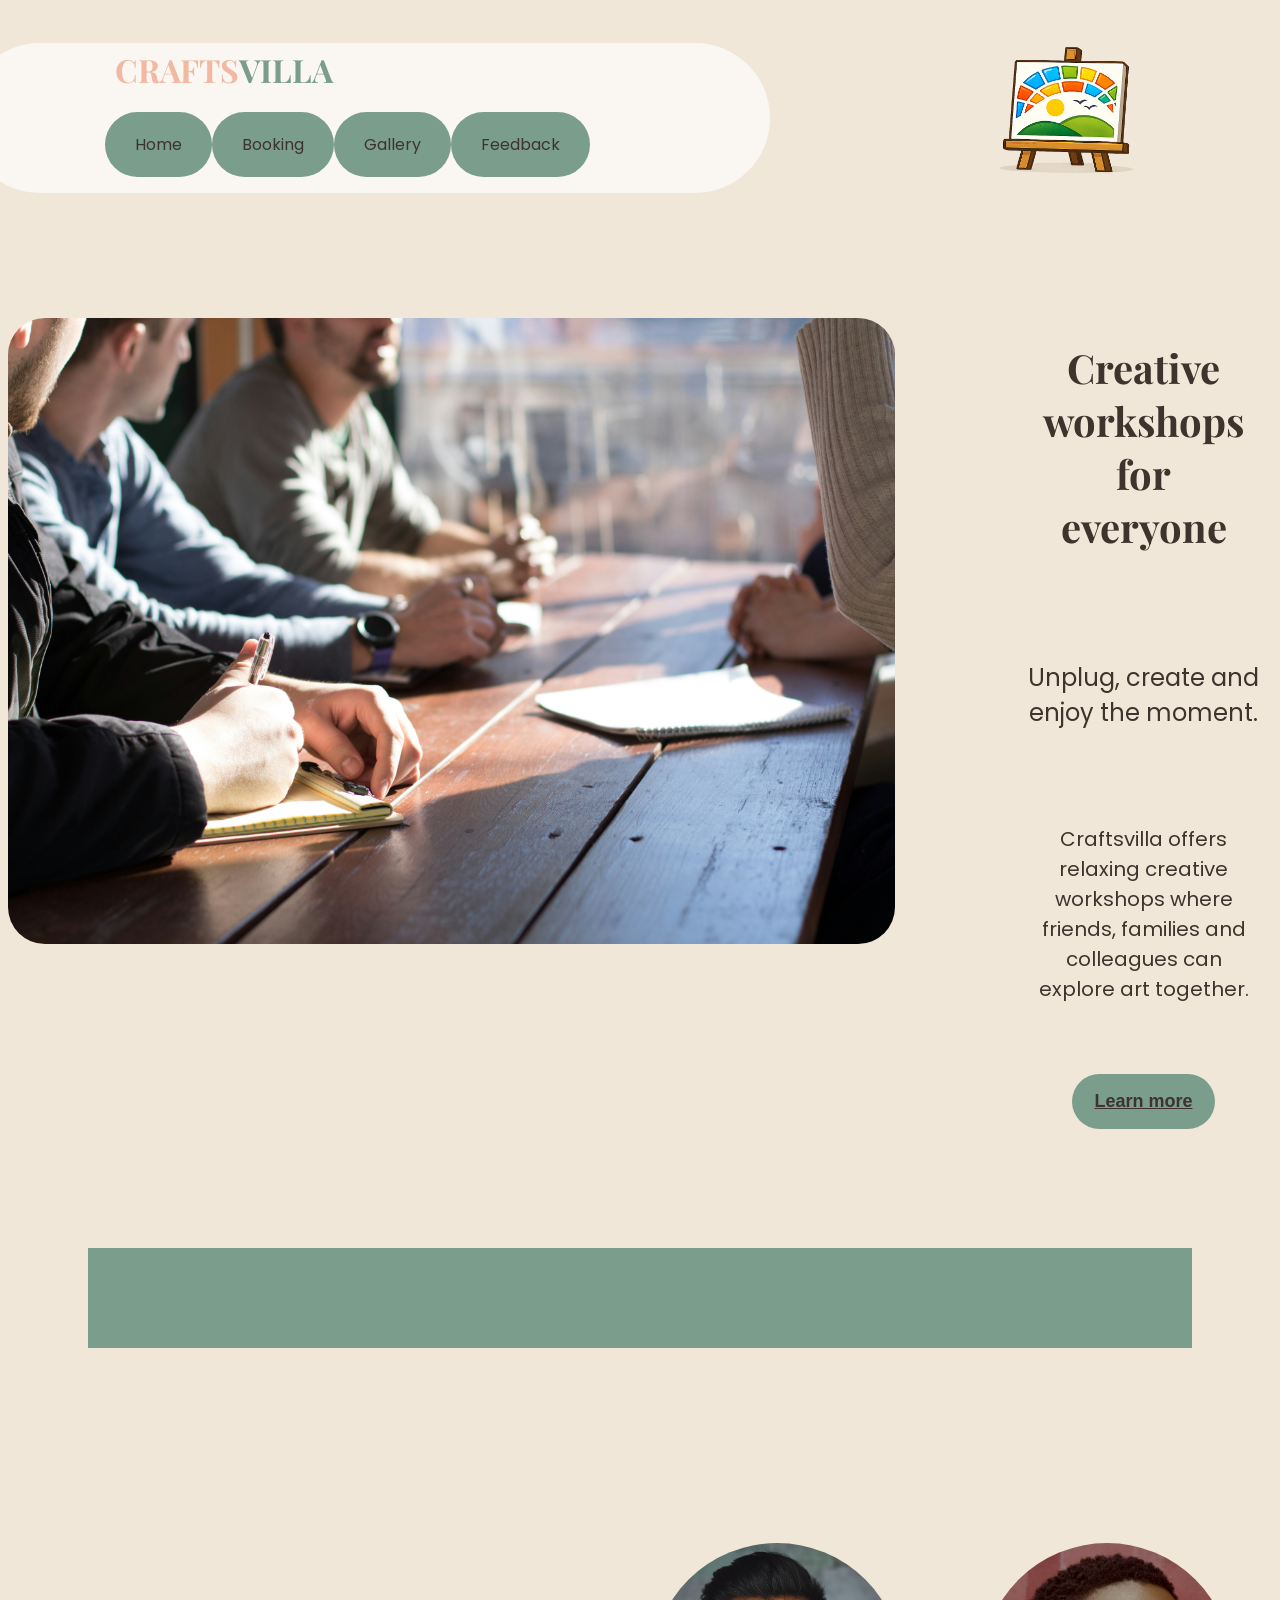
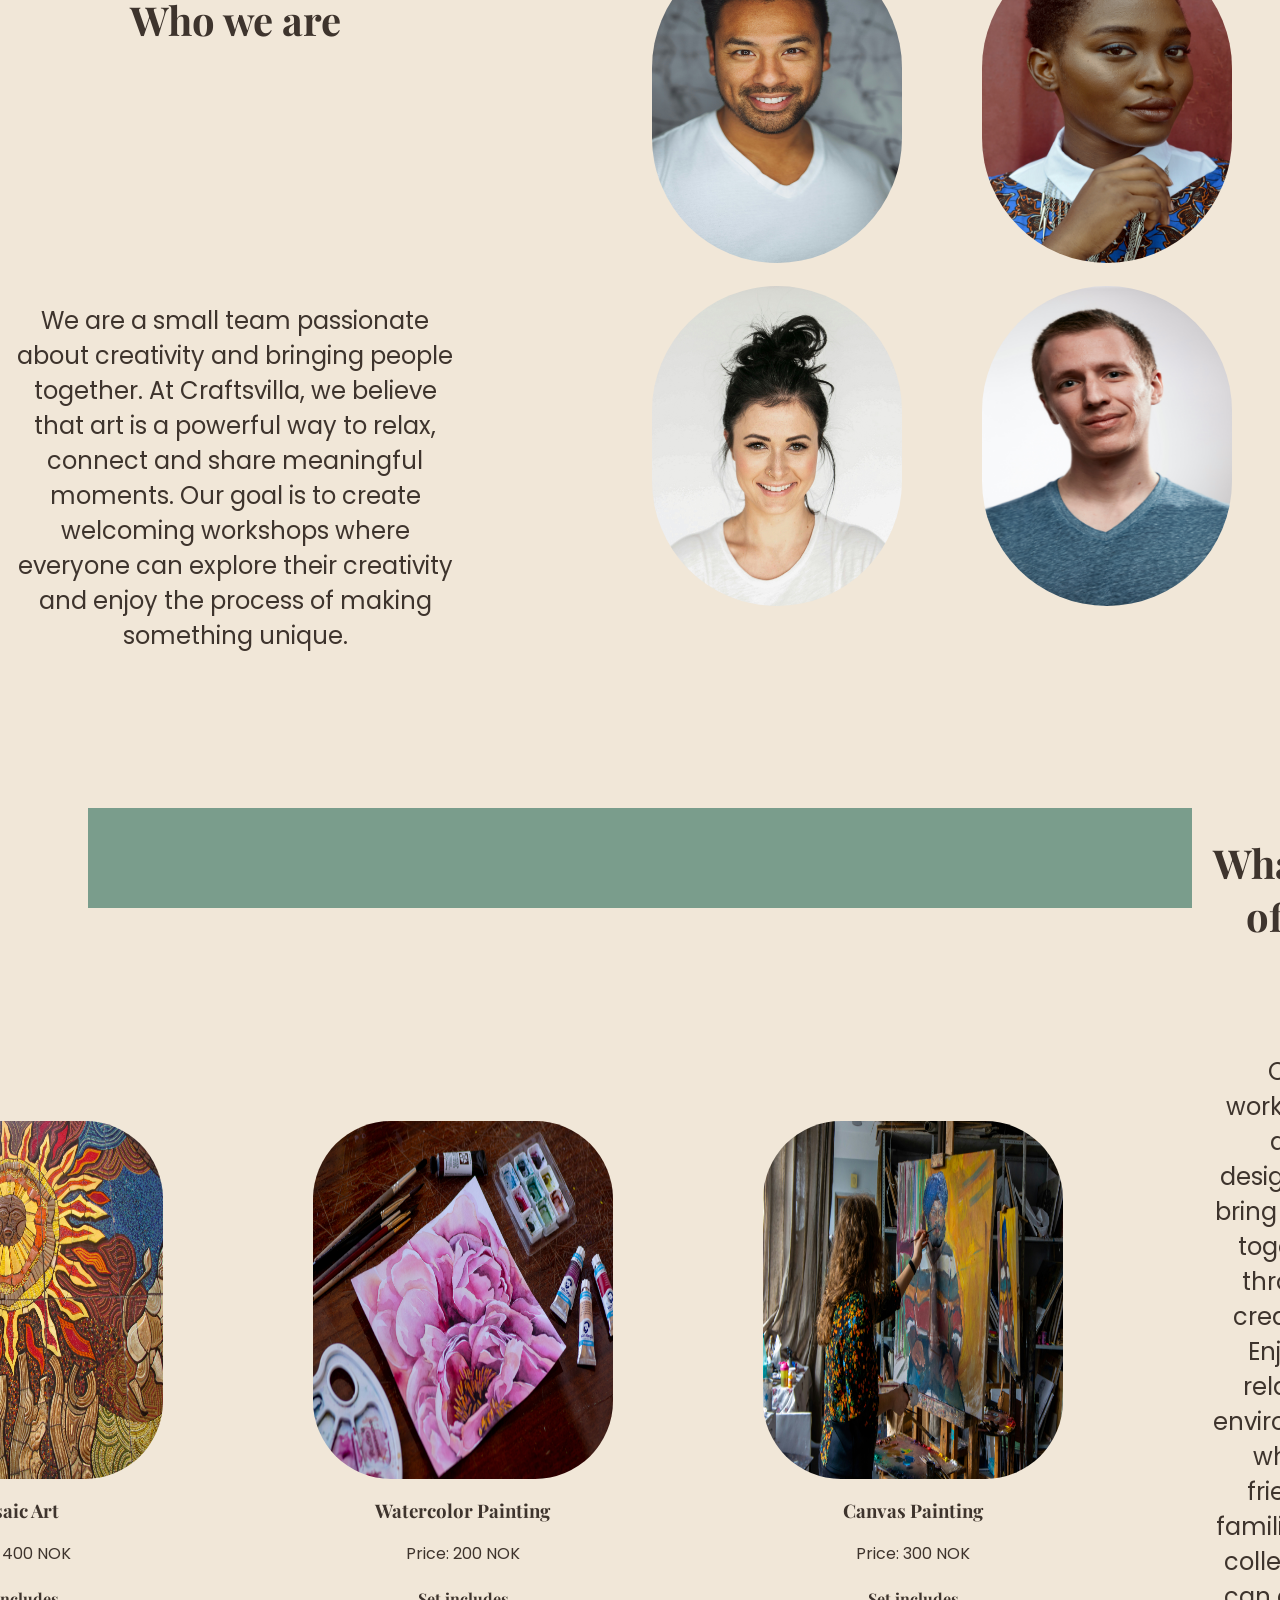
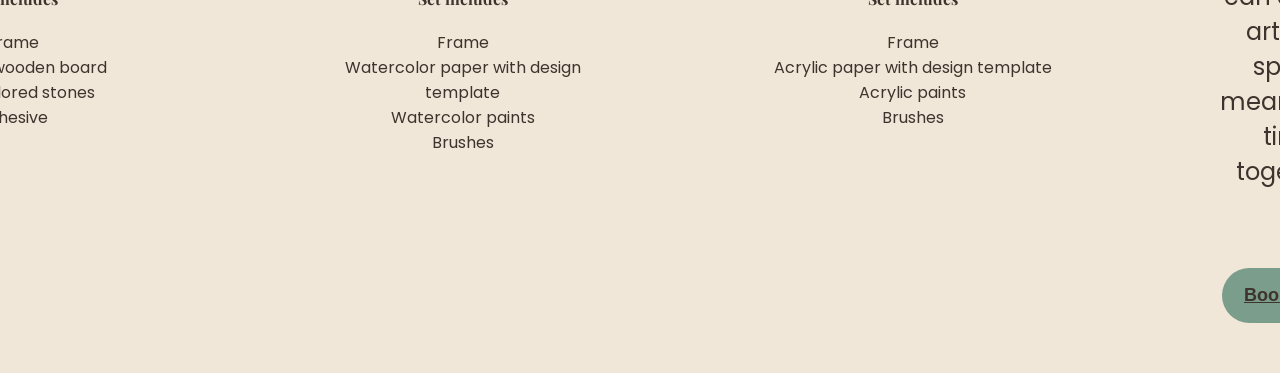
<file: index.html>
<!DOCTYPE html>
<html lang="en">
<head>
    <link rel="stylesheet" href="style.css">
    <link href="https://fonts.googleapis.com/css2?family=Playfair+Display&family=Poppins:wght@300;400;600&display=swap" rel="stylesheet">
    <meta charset="UTF-8">
    <meta name="viewport" content="width=device-width, initial-scale=1.0">
    <title>CRAFTSVILLA</title>
</head>
<body>

<header>

    
    
    <div class="header-container">
        <h1 id="main-headline">
            <span class="crafts">CRAFTS</span><span class="villa">VILLA</span>
        </h1>
        <nav>
            <ul>
                <li>
                    <a href="index.html">
                        Home
                    </a>
                </li>

                <li>
                    <a href="booking.html">
                        Booking
                    </a>
                </li>

                <li>
                    <a href="gallery.html">
                        Gallery
                    </a>
                </li>

                <li>
                    <a href="feedback.html">
                        Feedback
                    </a>
                </li>
            </ul>
        </nav>

    </div>
        
    <img src="./images/Craftsvilla logo.png" alt="Logo av et lerret med et maleri på">




        <div>



       
        </div>

    



</header>


<main>
    <section id="home" class="hero">
        <div>
            <img src="./images/hero bilde.jpg" alt="Picture of people sitting around a table">
        </div>
        <div class="hero-text">
            <h2>Creative workshops for everyone</h2>
            <p id="hero-text-secondary">Unplug, create and enjoy the moment.</p>
            <p id="hero-text-tertiary">Craftsvilla offers relaxing creative workshops where friends, families and colleagues can explore art together.</p>
            <button class="page-button"><a href="#services">Learn more</a></button>
        </div>

    </section>


    <div class="section-divider"></div>
    

    <section class="about-us">

        <div class="about-text-container">
            <h2>Who we are</h2>
            <p>We are a small team passionate about creativity and bringing people together. At Craftsvilla, we believe that art is a powerful way to relax, connect and share meaningful moments. Our goal is to create welcoming workshops where everyone can explore their creativity and enjoy the process of making something unique.</p>

        </div>





        <div class="portretter-container">
            <div class="portretter">
                <figure>
                    <img src="./images/Portrett mann hvit t skjrote.jpg" alt="portrait of a man in a white t shirt">
                </figure>

                <figure>
                    <img src="./images/Portrett dame hvit tskjorte.jpg" alt="portrait of a woman in a with t shirt">
                </figure>
            </div>

            <div class="portretter">
                <figure>
                    <img src="./images/Portrett da med blå og oransje topp.jpg" alt="portrait of a woman in a blue and orange top">
                </figure>

                <figure>
                    <img src="./images/Portrett mann blå tskjorte.jpg" alt="portrait of a man in a blue t shirt">
                </figure>
            </div>
        </div>




        

    </section>

    <div class="section-divider"></div>


    <section class="what-we-offer" id="services">
        <div class="services-container">
            <article class="service-card">
                <img src="./images/Mosaikk kunst.jpg" alt="">
                <div class="service-card-text">
                    <h3>Mosaic Art</h3>
                    <p>Price: 400 NOK</p>
                    <p><h4>Set includes</h4>
                        Frame <br> A4-sized wooden board <br> Small colored stones <br> Adhesive
                    </p>
                    
                </div>
            </article>

            <article class="service-card">
                <img src="./images/Vannmaling.jpg" alt="">
                <div class="service-card-text">
                    <h3>Watercolor Painting</h3>
                    <p>Price: 200 NOK</p>
                    <p><h4>Set includes</h4>
                        Frame <br> Watercolor paper with design template <br> Watercolor paints <br> Brushes
                    </p>
                    
                </div>
            </article>

            <article class="service-card">
                <img src="./images/Dame som maler på lerret.jpg" alt="">
                <div class="service-card-text">
                    <h3>Canvas Painting</h3>
                    <p>Price: 300 NOK</p>
                    <p><h4>Set includes</h4>
                        Frame <br> Acrylic paper with design template <br> Acrylic paints <br> Brushes
                    </p>
                    
                </div>
            </article>
        </div>
        <div class="what-we-offer-text">
            <h2>What we offer</h2>
            <p>Our workshops are designed to bring people together through creativity. <br> Enjoy a relaxing environment where friends, families and colleagues can create art and spend meaningful time together.</p>
            <button class="page-button"><a href="booking.html">Book now!</a></button>
        </div>

        

    </section>







</main>


<footer>


    
</footer>














    
</body>
</html>
</file>
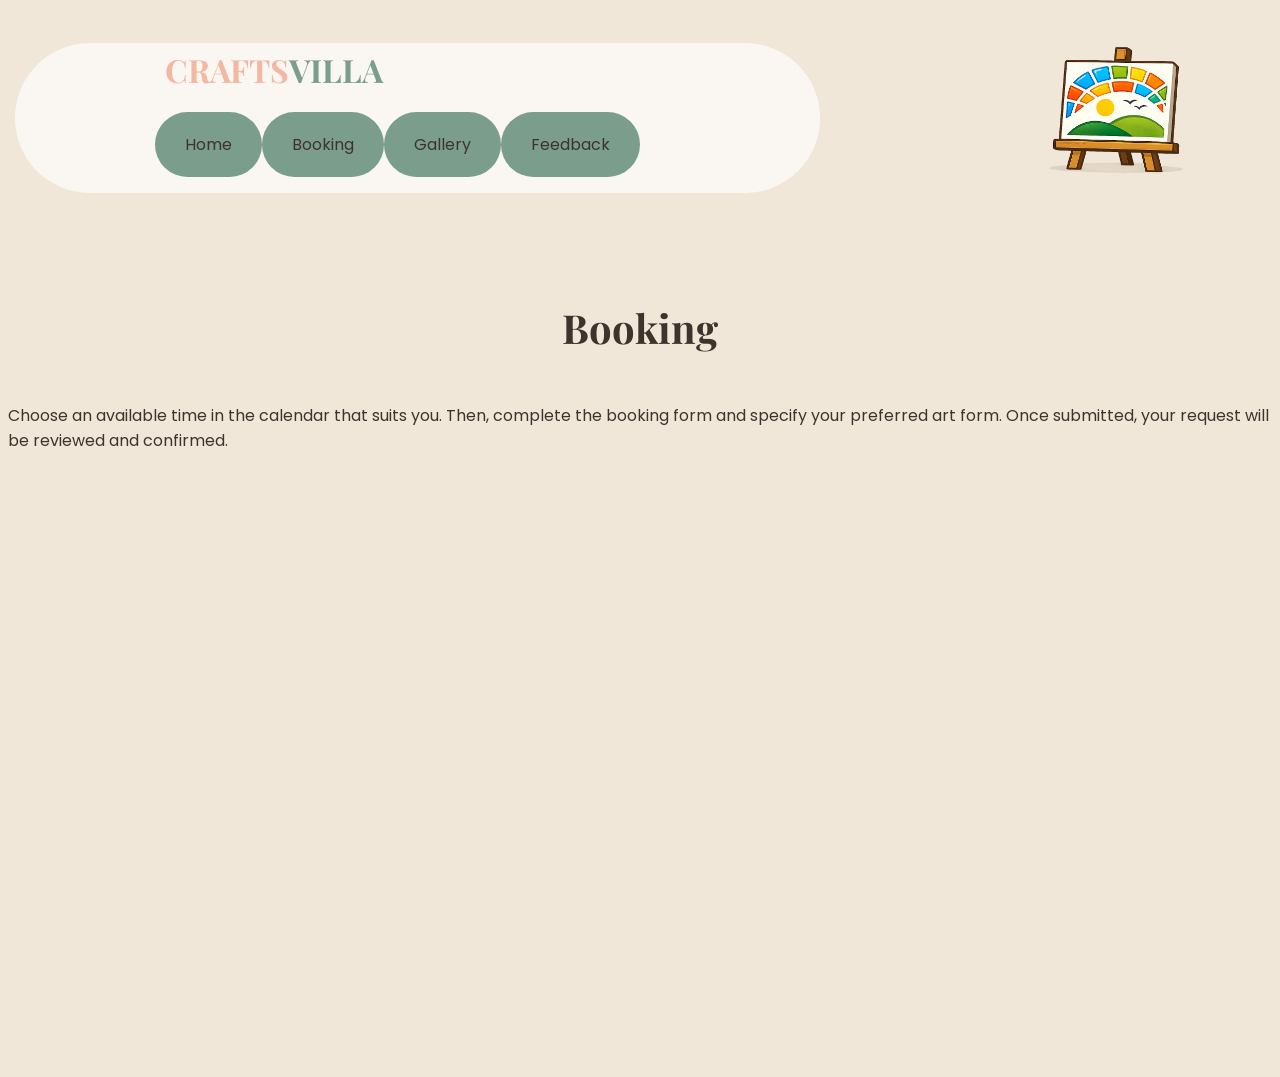
<file: booking.html>
<!DOCTYPE html>
<html lang="en">
<head>
    <link rel="stylesheet" href="style.css">
    <link href="https://fonts.googleapis.com/css2?family=Playfair+Display&family=Poppins:wght@300;400;600&display=swap" rel="stylesheet">
    <meta charset="UTF-8">
    <meta name="viewport" content="width=device-width, initial-scale=1.0">
    <title>CRAFTSVILLA booking</title>
</head>
<body>

    <header>

    
    
    <div class="header-container">
        <h1 id="main-headline">
            <span class="crafts">CRAFTS</span><span class="villa">VILLA</span>
        </h1>
        <nav>
            <ul>
                <li>
                    <a href="index.html">
                        Home
                    </a>
                </li>

                <li>
                    <a href="booking.html">
                        Booking
                    </a>
                </li>

                <li>
                    <a href="gallery.html">
                        Gallery
                    </a>
                </li>

                <li>
                    <a href="feedback.html">
                        Feedback
                    </a>
                </li>
            </ul>
        </nav>

    </div>
        
    <img src="./images/Craftsvilla logo.png" alt="Logo av et lerret med et maleri på">




    

    



</header>


<main>

    <section>

        <div class="booking-right">


            <!-- Google calender/booking limt inn fra google calender -->
            <section class="booking-calendar">

                 <h2>Booking</h2>
                <p>
                    Choose an available time in the calendar that suits you.
                    Then, complete the booking form and specify your preferred art form.
                    Once submitted, your request will be reviewed and confirmed.
                </p>

                <!-- Google Calendar Appointment Scheduling begin -->
                <iframe src="https://calendar.google.com/calendar/appointments/schedules/AcZssZ2HAjIDNGTDPMEgF8QIR5vUuFCZbuXW_BKWr3Y1SN1vu_rRbxWy6yaOEWrGvVhFghSRbZVMgWhO?gv=true" 
                style="border: 0" 
                width="100%" 
                height="600" 
                frameborder="0"></iframe>
                <!-- end Google Calendar Appointment Scheduling -->

             </section>

        </div>

    </section>




</main>


<footer>


</footer>
    
</body>
</html>
</file>
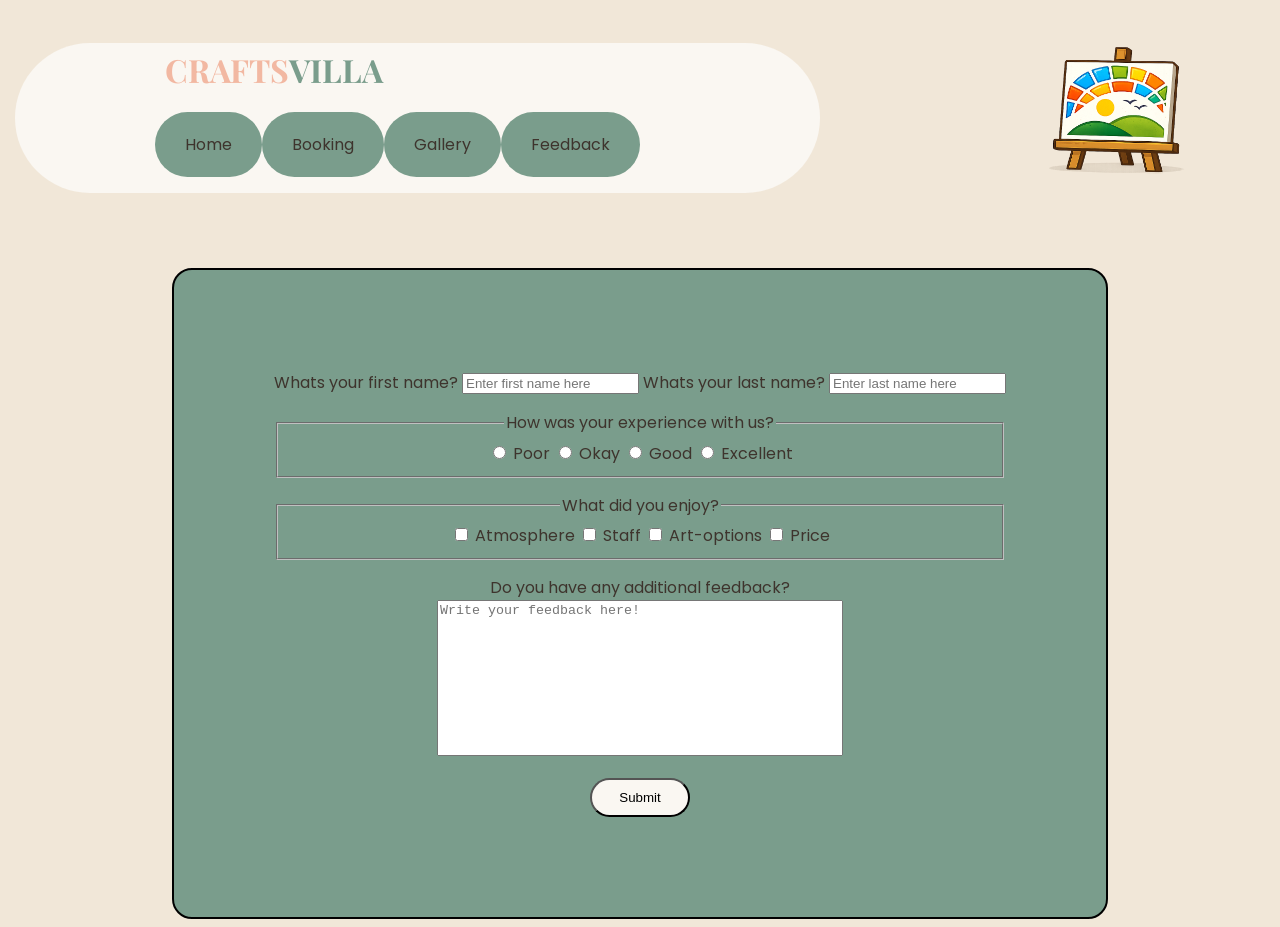
<file: feedback.html>
<!DOCTYPE html>
<html lang="en">
<head>
    <link rel="stylesheet" href="style.css">
    <link href="https://fonts.googleapis.com/css2?family=Playfair+Display&family=Poppins:wght@300;400;600&display=swap" rel="stylesheet">
    <meta charset="UTF-8">
    <meta name="viewport" content="width=device-width, initial-scale=1.0">
    <title>CRAFTSVILLA feedback</title>
</head>
<body>

    <header>

    
    
    <div class="header-container">
        <h1 id="main-headline">
            <span class="crafts">CRAFTS</span><span class="villa">VILLA</span>
        </h1>
        <nav>
            <ul>
                <li>
                    <a href="index.html">
                        Home
                    </a>
                </li>

                <li>
                    <a href="booking.html">
                        Booking
                    </a>
                </li>

                <li>
                    <a href="gallery.html">
                        Gallery
                    </a>
                </li>

                <li>
                    <a href="feedback.html">
                        Feedback
                    </a>
                </li>
            </ul>
        </nav>

    </div>
        
    <img src="./images/Craftsvilla logo.png" alt="Logo av et lerret med et maleri på">

    



</header>

<main>

    <section class="feedback">
        <form action="" class="feedback-form">

            <div class="name-inputs">
                <label for="">
                    Whats your first name?
                    <input type="text" name="name" id="" placeholder="Enter first name here">
                </label>

                
                <label for="">
                    Whats your last name?
                    <input type="text" name="name" id="" placeholder="Enter last name here">
                </label>
            </div>


            <fieldset>
                <legend>How was your experience with us?</legend>
                <label for="">
                    <input type="radio" name="experience" value="poor">
                    Poor
                </label>
                <label for="">
                    <input type="radio" name="experience"" value="okay">
                    Okay
                </label>
                <label for="">
                    <input type="radio" name="experience"" value="good">
                    Good
                </label>
                <label for="">
                    <input type="radio" name="experience"" value="excellent">
                    Excellent
                </label>
            </fieldset>

            <fieldset>
                <legend>What did you enjoy?</legend>

                <label for="">
                    <input type="checkbox" name="liked" value="atmosphere">
                    Atmosphere
                </label>

                <label for="">
                    <input type="checkbox" name="liked" value="staff">
                    Staff
                </label>

                <label for="">
                    <input type="checkbox" name="liked" value="art-options">
                    Art-options
                </label>

                <label for="">
                    <input type="checkbox" name="liked" value="price">
                    Price
                </label>

            </fieldset>

            <div class="textarea">
                <legend>Do you have any additional feedback?</legend>
                <textarea name="message" id="message" rows="6" placeholder="Write your feedback here!"></textarea>
            </div>

            <button type="submit" id="submit-button">Submit</button>
        </form>

    </section>
</main>



    
</body>
</html>
</file>
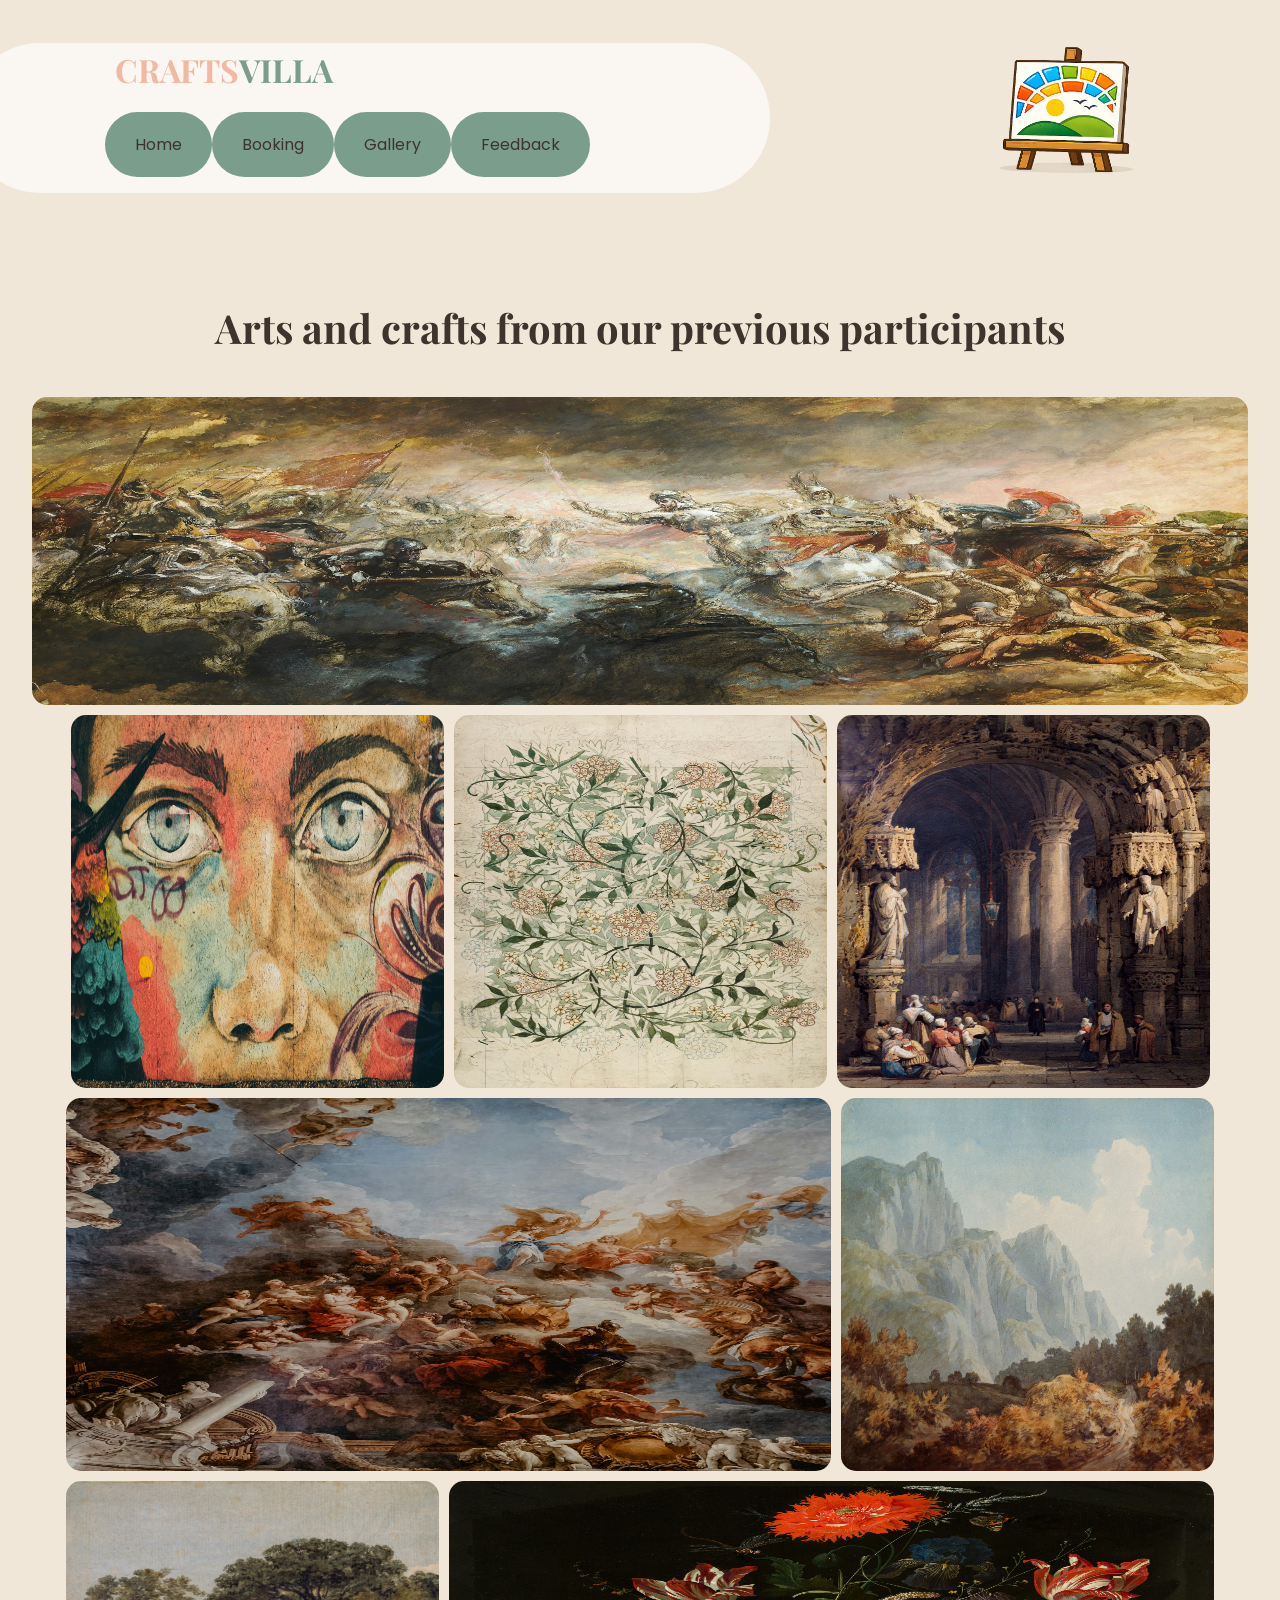
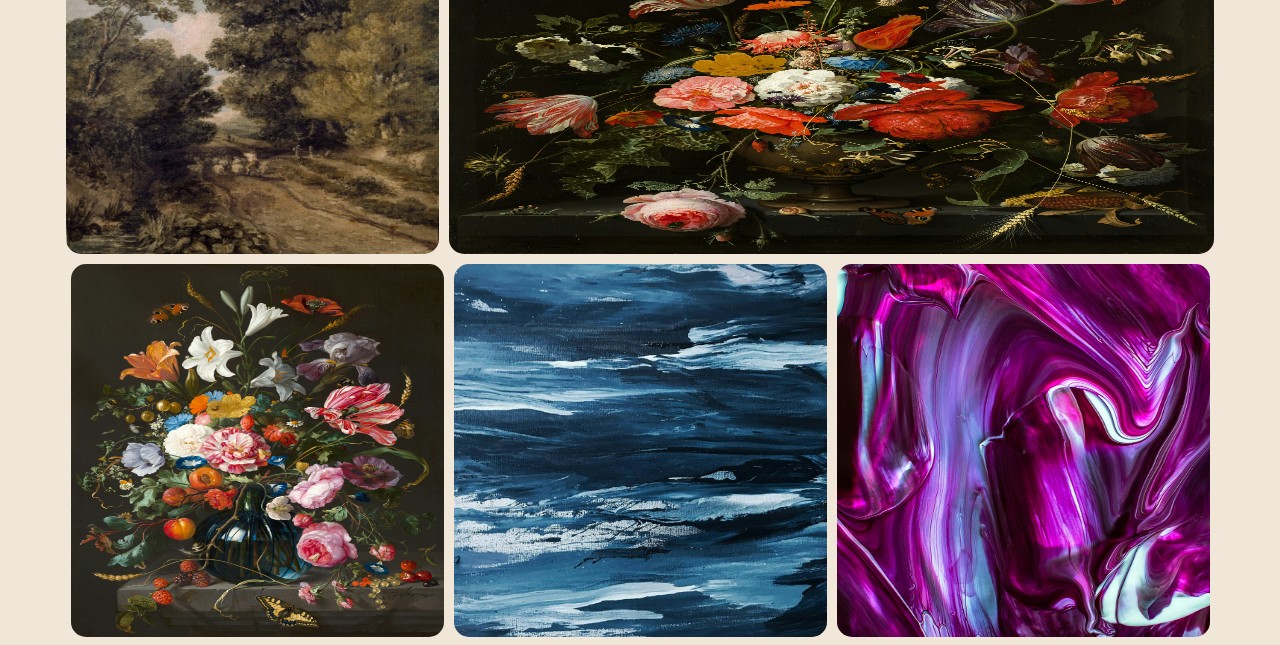
<file: gallery.html>
<!DOCTYPE html>
<html lang="en">
<head>
    <link rel="stylesheet" href="style.css">
    <link href="https://fonts.googleapis.com/css2?family=Playfair+Display&family=Poppins:wght@300;400;600&display=swap" rel="stylesheet">
    <meta charset="UTF-8">
    <meta name="viewport" content="width=device-width, initial-scale=1.0">
    <title>CRAFTSVILLA gallery</title>
</head>
<body>

    <header>

    
    
    <div class="header-container">
        <h1 id="main-headline">
            <span class="crafts">CRAFTS</span><span class="villa">VILLA</span>
        </h1>
        <nav>
            <ul>
                <li>
                    <a href="index.html">
                        Home
                    </a>
                </li>

                <li>
                    <a href="booking.html">
                        Booking
                    </a>
                </li>

                <li>
                    <a href="gallery.html">
                        Gallery
                    </a>
                </li>

                <li>
                    <a href="feedback.html">
                        Feedback
                    </a>
                </li>
            </ul>
        </nav>

    </div>
        
    <img src="./images/Craftsvilla logo.png" alt="Logo av et lerret med et maleri på">




        <div>



       
        </div>

    



</header>


<main>

    <section class="gallery">
    <h2>Arts and crafts from our previous participants</h2>

    <div class="gallery-images">
        <img src="./images/Header canvas battle painting size 2.jpg" width="1216px" height="308px" alt="painting of humans on horseback, riding in to battle">
    </div>

    <div class="gallery-images">
        <img src="./images/Face painting.jpg" width="373px" height="373px" alt="colorful paiting of a human face">
        <img src="./images/flower vines painting.jpg" width="373px" height="373px" alt="painting of entangled vines and plants">
        <img src="./images/canvas old structure painting.jpg" width="373px" height="373px" alt="painting of the inside of an old structure">
    </div>

    <div class="gallery-images">
        <img src="./images/angels painting.jpg" width="765px" height="373px" alt="painting of many angels">
        <img src="./images/canvas mountain painting.jpg" width="373px" height="373px" alt="painting of a mountain with a small forest below">
        
    </div>

    <div class="gallery-images">
        <img src="./images/Canvas forest painting.jpg" width="373px" height="373px" alt="painting of the entrance to a forest">
        <img src="./images/Flower painting 2.jpg" width="765px" height="373px" alt="painting of flowers in a vase">
    </div>

     <div class="gallery-images">
        <img src="./images/flower water painting.jpg" width="373px" height="373px" alt="painting of flowers in a glass vase">
        <img src="./images/waves water painting.jpg" width="373px" height="373px" alt="painting of waves">
        <img src="./images/Purple waterpainting.jpg" width="373px" height="373px" alt="purple painting splashed on canvas">
    </div>
    

    </section>


</main>


<footer>


</footer>
    
</body>
</html>
</file>
<file: style.css>
:root {

    /* BASEFARGER */

    /* "Parchment" */
    --primary-color:#F1E7D8; 

    /* Antique White */
    --secondary-color:#FAF7F2;
    


    /* ACCENT FARGER */

    /* Muted Teal */
    --accent-color-primary: #7A9D8C;

    /* Powder Blush */
    --accent-color-secondary: #F2B8A2;

    /* TEKST FARGE */

    --text-color-primary: #3E342D;

    



    
}



/* GLOBAL STLYING */
html{
    scroll-behavior: smooth;
}
body{
    background-color: var(--primary-color);
    color: var(--text-color-primary);
    font-family: 'Poppins', sans-serif ;
    
    

}

/* Global styling for anchor tags i body */
body a{
    text-decoration-line: underline;
    color: var(--text-color-primary);
    
}

/* Global styling for headlines i seksjonene */
h2{
    font-size: 40px;
}

h1, h2, h3, h4{
    font-family: "Playfair Display", serif;
}


/* Styling for "divider" mellom seksjonene */
.section-divider{
    height: 100px;
    background-color: var(--accent-color-primary);
    margin: 80px;
}


/* Styling for knappene rundt om kring i body */
.page-button{
    background-color: var(--accent-color-primary);
    padding: 15px 20px 15px 20px;
    border-radius: 50px;
    border: 2px solid transparent;
    color: var(--text-color-primary);
    font-size: 18px;
    font-weight: 600;
}

/* Effekt for å vise at man hovrer knappene */
.page-button:hover{
    border: 2px solid var(--text-color-primary);
}



/* STYLING FOR HEADER */

header{
    display: flex;
    height: 220px;
    justify-content: center;
    gap: 100px;
    align-items: center;
    margin-bottom: 40px;
    

}

header img {
    width: 395px;
}

/* STYLING FOR LOGO OG NAVBAR */

.header-container{
    display: flex;
    background-color: var(--secondary-color);
    flex-direction: column;
    width: 928px;
    max-height: 158px;
    border-radius: 100px;
    padding-left: 100px;
    margin-left: 50px;
    
}

#main-headline{
    
    padding-left: 50px;
    margin: 5px 0px 5px 0px;

}

/* for å splitte opp fargen på span elementene i headline */
.crafts{
    color: var(--accent-color-secondary);
}

.villa{
    color: var(--accent-color-primary);
}
nav ul{
    display: flex;
    
    justify-content: space-between;
    margin-right: 180px;
}

nav li{
    list-style-type: none;
    max-height: 60px ;
    align-items: center;
    
    background-color: var(--accent-color-primary);
    padding: 18px;
    border-radius: 50px;
    border: 2px solid transparent;

    
}

/* hover effekt for knappene i header/nav */
nav li:hover {
    
    border: solid 2px black;
        
}

nav a{
    text-decoration: none;
    color: var(--text-color-primary);
    display: flex;
    padding-left: 10px;
    padding-right: 10px;
    
   
}
.nav-icon {
    width: 20px;
    height: 20px;
    flex-shrink: 0;
}


/* STYLING FOR MAIN */

/* Hero styling */

.hero{
    display: flex;
    justify-content: center;
    gap: 120px;
    min-height: 100vh;

}


.hero img{
    height: 626px;
    width: 887px;
    border-radius: 37px;
    margin-top: 50px;
}

.hero-text{
    width:438px;
    display: flex;
    flex-direction: column;
    align-items: center;
    text-align: center;
    gap: 50px;
    padding-top: 40px;
}

.hero-text h2{
    padding: 0px 20px 0px 20px;
}

#hero-text-secondary{
    font-size: 24px;
}

#hero-text-tertiary{
    font-size: 20px;
    padding: 0px 20px 0px 20px;
    
}




/* Styling for Who we are section */

.about-us{
    display: flex;
    justify-content: center;
    gap: 150px;
    height: 100vh;
    align-items: center;
}

.about-text-container{
    display: flex;
    flex-direction: column;
    text-align: center;
    width: 537px;
    font-size: 24px;
    margin-top: 80px;
    gap: 200px;
}


.portretter-container{
    display: flex;
}


div.portretter img{
    width: 250px;
    height: 320px;
    border-radius: 135px;
}


/* Styling for what we offer seksjonen */

.what-we-offer{
    height: 100vh;
    display: flex;
    align-items: center;
    justify-content: center;
    gap: 100px;
}
.services-container{
    display: flex;
    gap: 150px;
}
div.services-container img{
    width: 300px;
    height: 358px;
    border-radius: 78px;
}

.service-card{
    display: flex;
    flex-direction: column;
    

}

.service-card-text{
    display: flex;
    flex-direction: column;
    /* justify-content: center; */
    align-items: center;
    text-align: center;
}

.service-card-text p{
    margin: 0px;

}

.what-we-offer-text{
    max-width: 384px;
    display: flex;
    flex-direction: column;
    margin-bottom: 150px;
    gap: 55px;
    align-items: center;
    text-align: center;
    padding: 50px;
    
}

.what-we-offer-text p{
    font-size: 24px;
}




/* Styling for booking seksjonen */

.booking-calendar{
    align-items: center;
    flex-direction: column;
    display: flex;
    
}




.gallery{
    display: flex;
    flex-direction: column;
    align-items: center;
    gap: 10px;
}

section.gallery img{
    border-radius: 15px;
}

.gallery-images{
    display: flex;
    gap: 10px;
}



textarea {
    width: 400px;
    height: 150px;
    resize: none;
}



/* Styling for feedback form/seksjonen */

.feedback{
    justify-content: center;
    display: flex;
    text-align: center;
    
}

.feedback-form{
    gap: 15px;
    display: flex;
    flex-direction: column;
    border: 2px solid black;
    padding: 100px;
    background-color: var(--accent-color-primary);
    border-radius: 20px;
}

#submit-button{
    max-width: 150px;
    min-width: 100px;
    padding: 10px;
    border-radius: 100px;
    background-color: var(--secondary-color);
    align-self: center;
    
    
}

#submit-button:hover{
    box-shadow: 0 8px 20px rgba(0,0,0,0.55);
    
}
</file>
